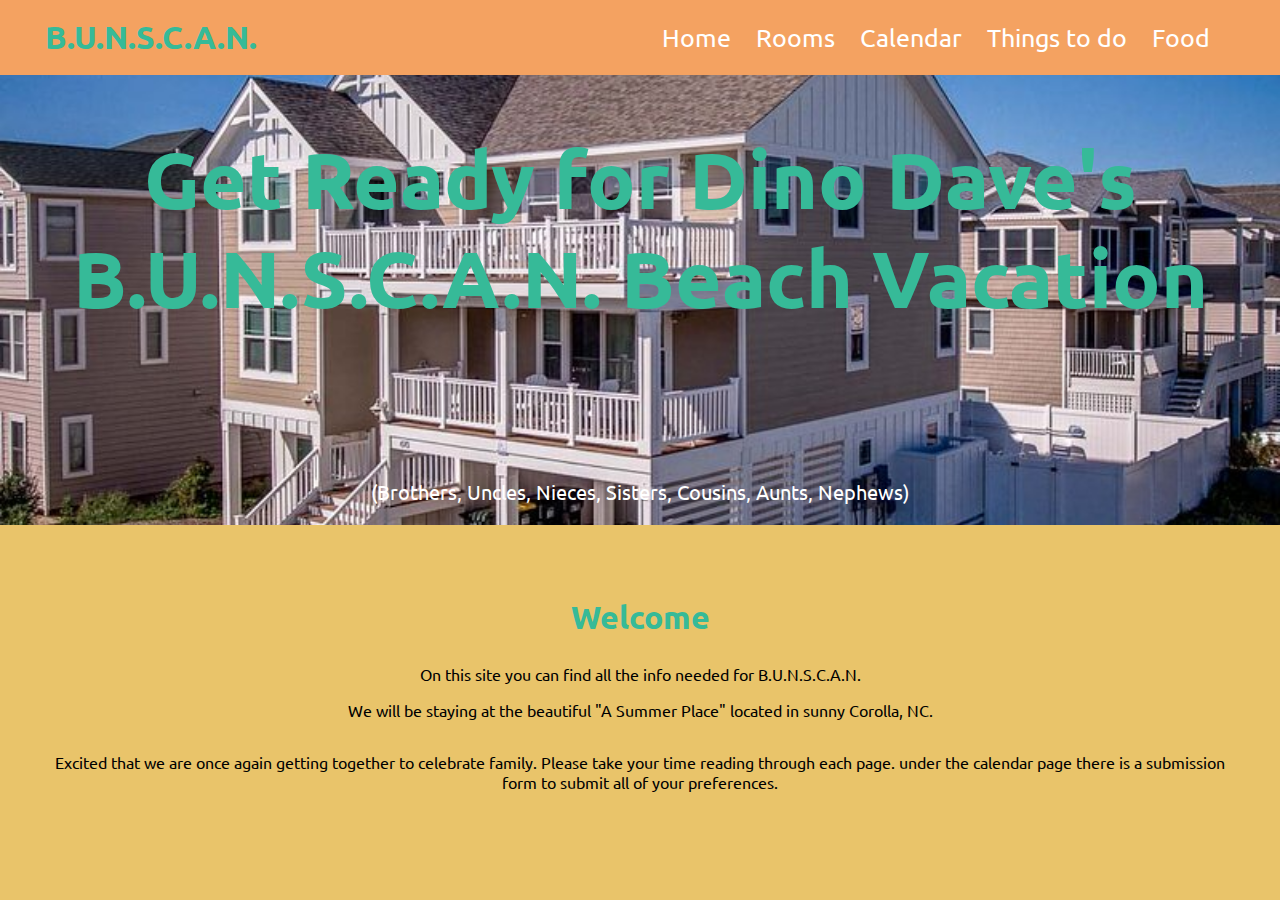
<file: index.html>
<!DOCTYPE html>
<html lang="en">
<head>
    <meta charset="UTF-8">
    <meta name="viewport" content="width=device-width, initial-scale=1.0">
    <link rel="stylesheet" href="style.css">
    <title>Beach Trip</title>
</head>
<body>
    <header class="navbar">
        <div>
            <h1>B.U.N.S.C.A.N.</h1>
        </div>
        <nav>
            <ul>
                <li><a href="#">Home</a></li>
                <li><a href="rooms.html">Rooms</a></li>
                <li><a href="calendar.html">Calendar</a></li>
                <li><a href="activities.html">Things to do</a></li>
                <li><a href="food.html">Food</a></li>
            </ul>
        </nav>
    </header>

    <section class="main">
        <h1>Get Ready for Dino Dave's B.U.N.S.C.A.N. Beach Vacation</h1>
        <p>(Brothers, Uncles, Nieces, Sisters, Cousins, Aunts, Nephews)</p>
    </section>

    <section class="welcome">
        <div>
            <h2>Welcome</h2>
            <p>On this site you can find all the info needed for B.U.N.S.C.A.N.</p>
            <p>We will be staying at the beautiful "A Summer Place" located in sunny Corolla, NC.</p>
        </div>
        <div>
            <p>Excited that we are once again getting together to celebrate family. Please take your time reading through each page. under the calendar page there is a submission form to submit all of your preferences.</p>
        </div>
    </section>
    
    <script src="script.js"></script>
</body>
</html>
</file>
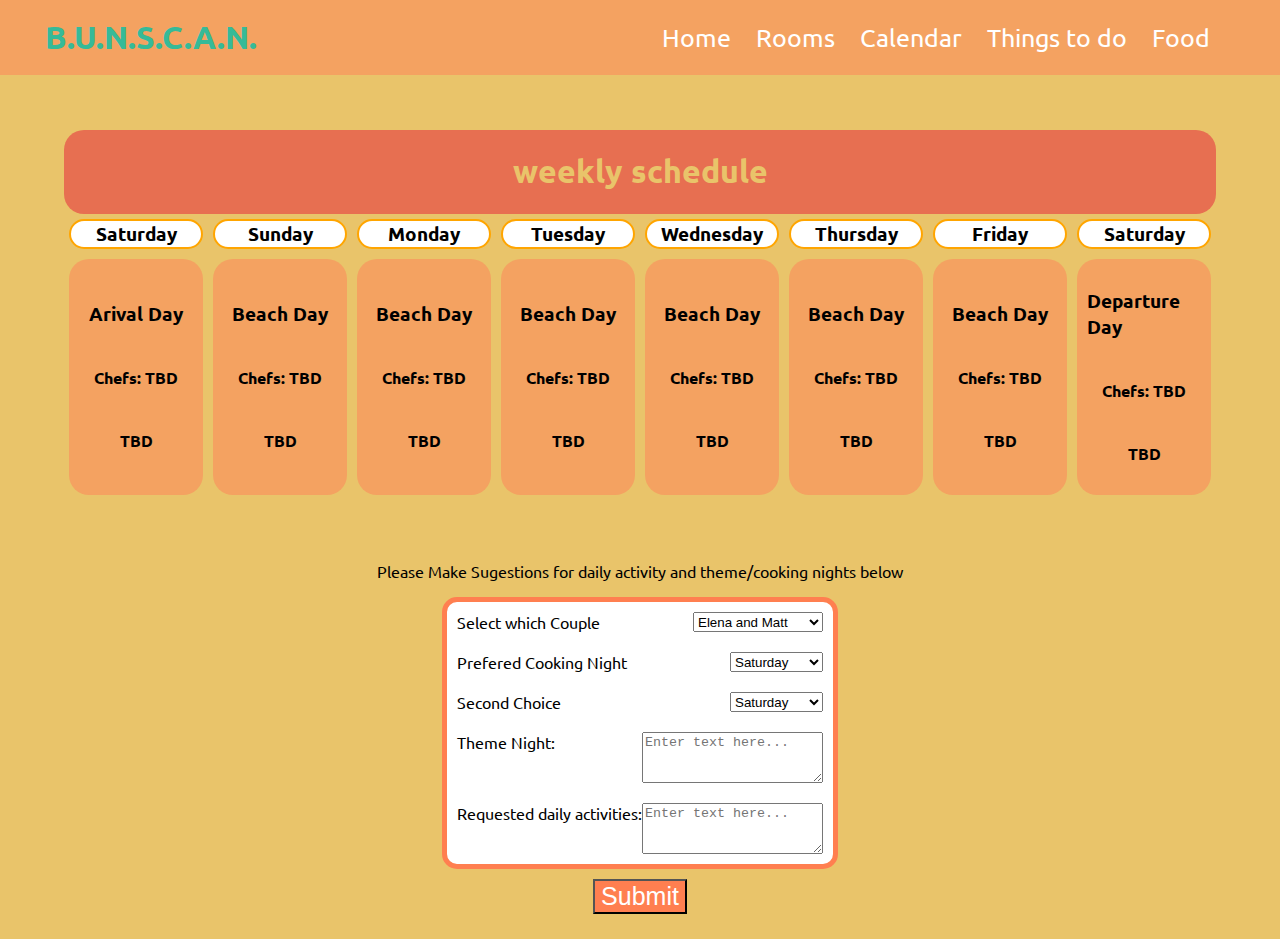
<file: calendar.html>
<!DOCTYPE html>
<html lang="en">
<head>
    <meta charset="UTF-8">
    <meta name="viewport" content="width=device-width, initial-scale=1.0">
    <link rel="stylesheet" href="style.css">
    <title>Beach Trip</title>
</head>
<body>
    <header class="navbar">
        <div>
            <h1>B.U.N.S.C.A.N.</h1>
        </div>
        <nav>
            <ul>
                <li><a href="index.html">Home</a></li>
                <li><a href="rooms.html">Rooms</a></li>
                <li><a href="#">Calendar</a></li>
                <li><a href="activities.html">Things to do</a></li>
                <li><a href="food.html">Food</a></li>
            </ul>
        </nav>
    </header>

    <div class="calendarmain">
        <div class="grid-container">
            <div class="heading">
                <h1>weekly schedule</h1>
            </div>
            <div class="day day-sat">
                <h3>Saturday</h3>
            </div>
            <div class="schedule sat">
                <div class="type">
                    <h3>Arival Day</h3>
                </div>
                <div class="cooks">
                    <h4>Chefs: TBD</h4>
                </div>
                <div class="theme">
                    <h4>TBD</h4>
                </div>
            </div>
            <div class="day">
                <h3>Sunday</h3>
            </div>
            <div class="schedule sun">
                <div class="type">
                    <h3>Beach Day</h3>
                </div>
                <div class="cooks">
                    <h4>Chefs: TBD</h4>
                </div>
                <div class="theme">
                    <h4>TBD</h4>
                </div>
            </div>
            <div class="day">
                <h3>Monday</h3>
            </div>
            <div class="schedule mon">
                <div class="type">
                    <h3>Beach Day</h3>
                </div>
                <div class="cooks">
                    <h4>Chefs: TBD</h4>
                </div>
                <div class="theme">
                    <h4>TBD</h4>
                </div>
            </div>
            <div class="day">
                <h3>Tuesday</h3>
            </div>
            <div class="schedule tues">
                <div class="type">
                    <h3>Beach Day</h3>
                </div>
                <div class="cooks">
                    <h4>Chefs: TBD</h4>
                </div>
                <div class="theme">
                    <h4>TBD</h4>
                </div>
            </div>
            <div class="day">
                <h3>Wednesday</h3>
            </div>
            <div class="schedule weds">
                <div class="type">
                    <h3>Beach Day</h3>
                </div>
                <div class="cooks">
                    <h4>Chefs: TBD</h4>
                </div>
                <div class="theme">
                    <h4>TBD</h4>
                </div>
            </div>
            <div class="day">
                <h3>Thursday</h3>
            </div>
            <div class="schedule thurs">
                <div class="type">
                    <h3>Beach Day</h3>
                </div>
                
                <div class="cooks">
                    <h4>Chefs: TBD</h4>
                </div>
                <div class="theme">
                    <h4>TBD</h4>
                </div>
            </div>
            <div class="day">
                <h3>Friday</h3>
            </div>
            <div class="schedule fri">
                <div class="type">
                    <h3>Beach Day</h3>
                </div>
                <div class="cooks">
                    <h4>Chefs: TBD</h4>
                </div>
                <div class="theme">
                    <h4>TBD</h4>
                </div>
            </div>
            <div class="day">
                <h3>Saturday</h3>
            </div>
            <div class="schedule sat2">
                <div class="type">
                    <h3>Departure Day</h3>
                </div>
                <div class="cooks">
                    <h4>Chefs: TBD</h4>
                </div>
                <div class="theme">
                    <h4>TBD</h4>
                </div>
            </div>
        </div>
    </div>

    <form class="form" netlify>
        <p>Please Make Sugestions for daily activity and theme/cooking nights below</p>
        <div class="submission-form">
            <div class="couple forms">
                <label for="Couple">Select which Couple</label>
                <select name="couples" id="couple">
                    <option value="Matt and Elana">Elena and Matt</option>
                    <option value="Lauren and Greg">Lauren and Greg</option>
                    <option value="Michele and Paul">Michele and Paul</option>
                    <option value="Abby and Rob">Abby and Rob</option>
                    <option value="Nanette and Dave">Nanette and Dave</option>
                    <option value="DJ and Momo">Momo and DJ</option>
                </select>
            </div>
            <div class="pre-night forms">
                <label for="Cooking">Prefered Cooking Night</label>
                <select name="cookingnight" id="cnight">
                    <option value="Saturday">Saturday</option>
                    <option value="Sunday">Sunday</option>
                    <option value="Monday">Monday</option>
                    <option value="Tuesday">Tuesday</option>
                    <option value="Wednesday">Wednesday</option>
                    <option value="Thursday">Thursday</option>
                    <option value="Friday">Friday</option>
                </select>
            </div>
            <div class="sec-night forms">
                <label for="Cooking">Second Choice</label>
                <select name="cookingnight" id="cnight">
                    <option value="Saturday">Saturday</option>
                    <option value="Sunday">Sunday</option>
                    <option value="Monday">Monday</option>
                    <option value="Tuesday">Tuesday</option>
                    <option value="Wednesday">Wednesday</option>
                    <option value="Thursday">Thursday</option>
                    <option value="Friday">Friday</option>
                </select>
            </div>
            <div class="themechoice forms">
                <label for="theme">Theme Night:</label>
                <textarea name="theme-night" id="theme-night" rows="3" cols="20" placeholder="Enter text here..."></textarea>
            </div>
            <div class="activity forms">
                <label for="activity">Requested daily activities:</label>
                <textarea name="theme-night" id="theme-night" rows="3" cols="20" placeholder="Enter text here..."></textarea>
            </div>
        </div>
        <input type="submit" class="btn" name="" id="">
    </form>

   
    
    <script src="script.js"></script>
</body>
</html>
</file>
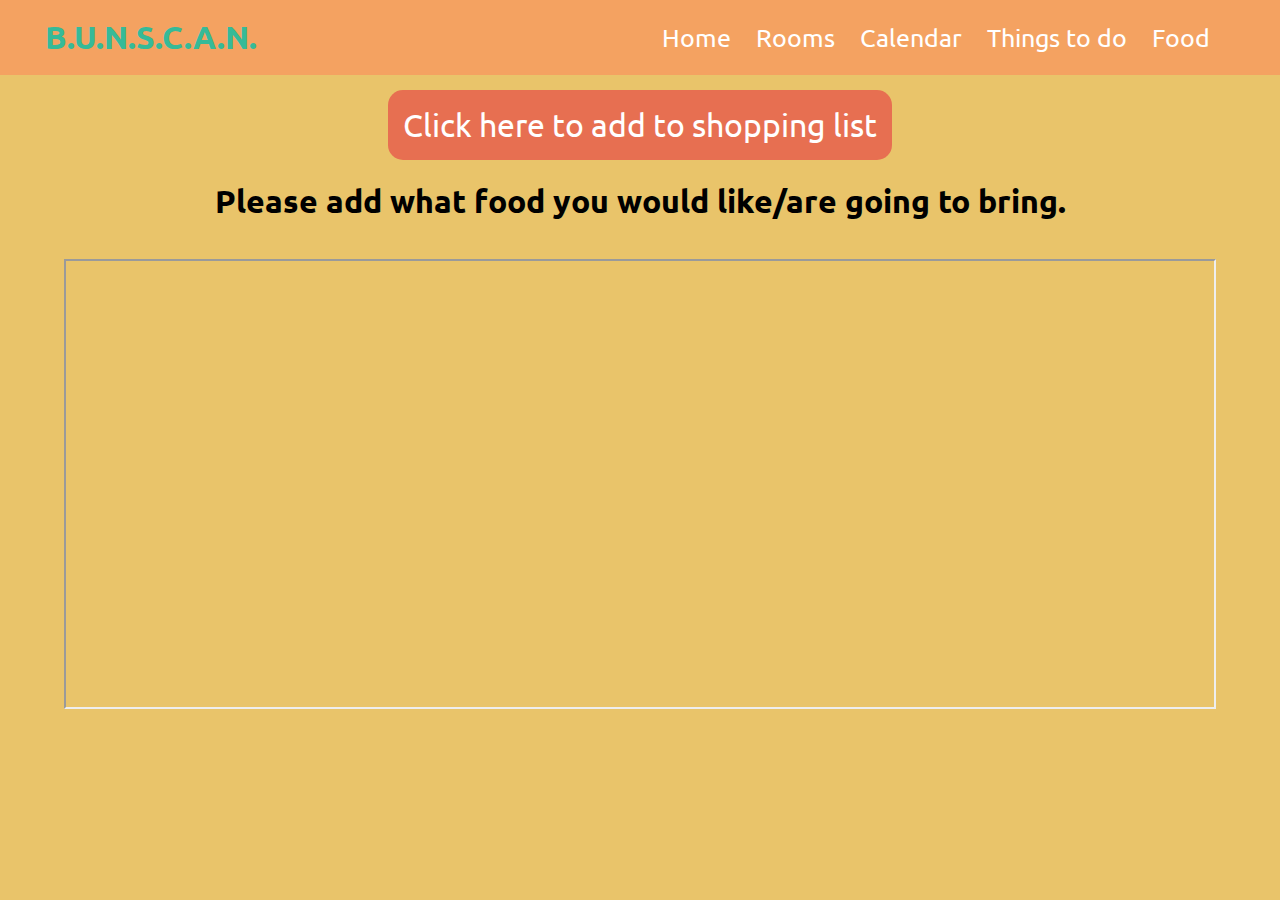
<file: food.html>
<!DOCTYPE html>
<html lang="en">
<head>
    <meta charset="UTF-8">
    <meta name="viewport" content="width=device-width, initial-scale=1.0">
    <link rel="stylesheet" href="style.css">
    <title>Beach Trip</title>
</head>
<body>
    <header class="navbar">
        <div>
            <h1>B.U.N.S.C.A.N.</h1>
        </div>
        <nav>
            <ul>
                <li><a href="index.html">Home</a></li>
                <li><a href="rooms.html">Rooms</a></li>
                <li><a href="calendar.html">Calendar</a></li>
                <li><a href="activities.html">Things to do</a></li>
                <li><a href="#">Food</a></li>
            </ul>
        </nav>
    </header>

    <div class="link">
        <a href="https://docs.google.com/spreadsheets/d/1Zzp1oa1NaWQqgCEVVctREfpjEyR-rMDEnEjpb66nYAk/edit?usp=sharing">Click here to add to shopping list</a>
        <h1>Please add what food you would like/are going to bring.</h1>
    </div>

    <div class="food">
        <iframe src="https://docs.google.com/spreadsheets/d/e/2PACX-1vQEWNJKnE8x0miEAN_RkqU0I9bp_FK09CBGsK5enCS-8i8u1ZVHkjQFEPNS7MMK9JYNKPuLSf1XRE15/pubhtml?widget=true&amp;headers=false" class="menu"></iframe>
    </div>
    
    
    <script src="script.js"></script>
</body>
</html>
</file>
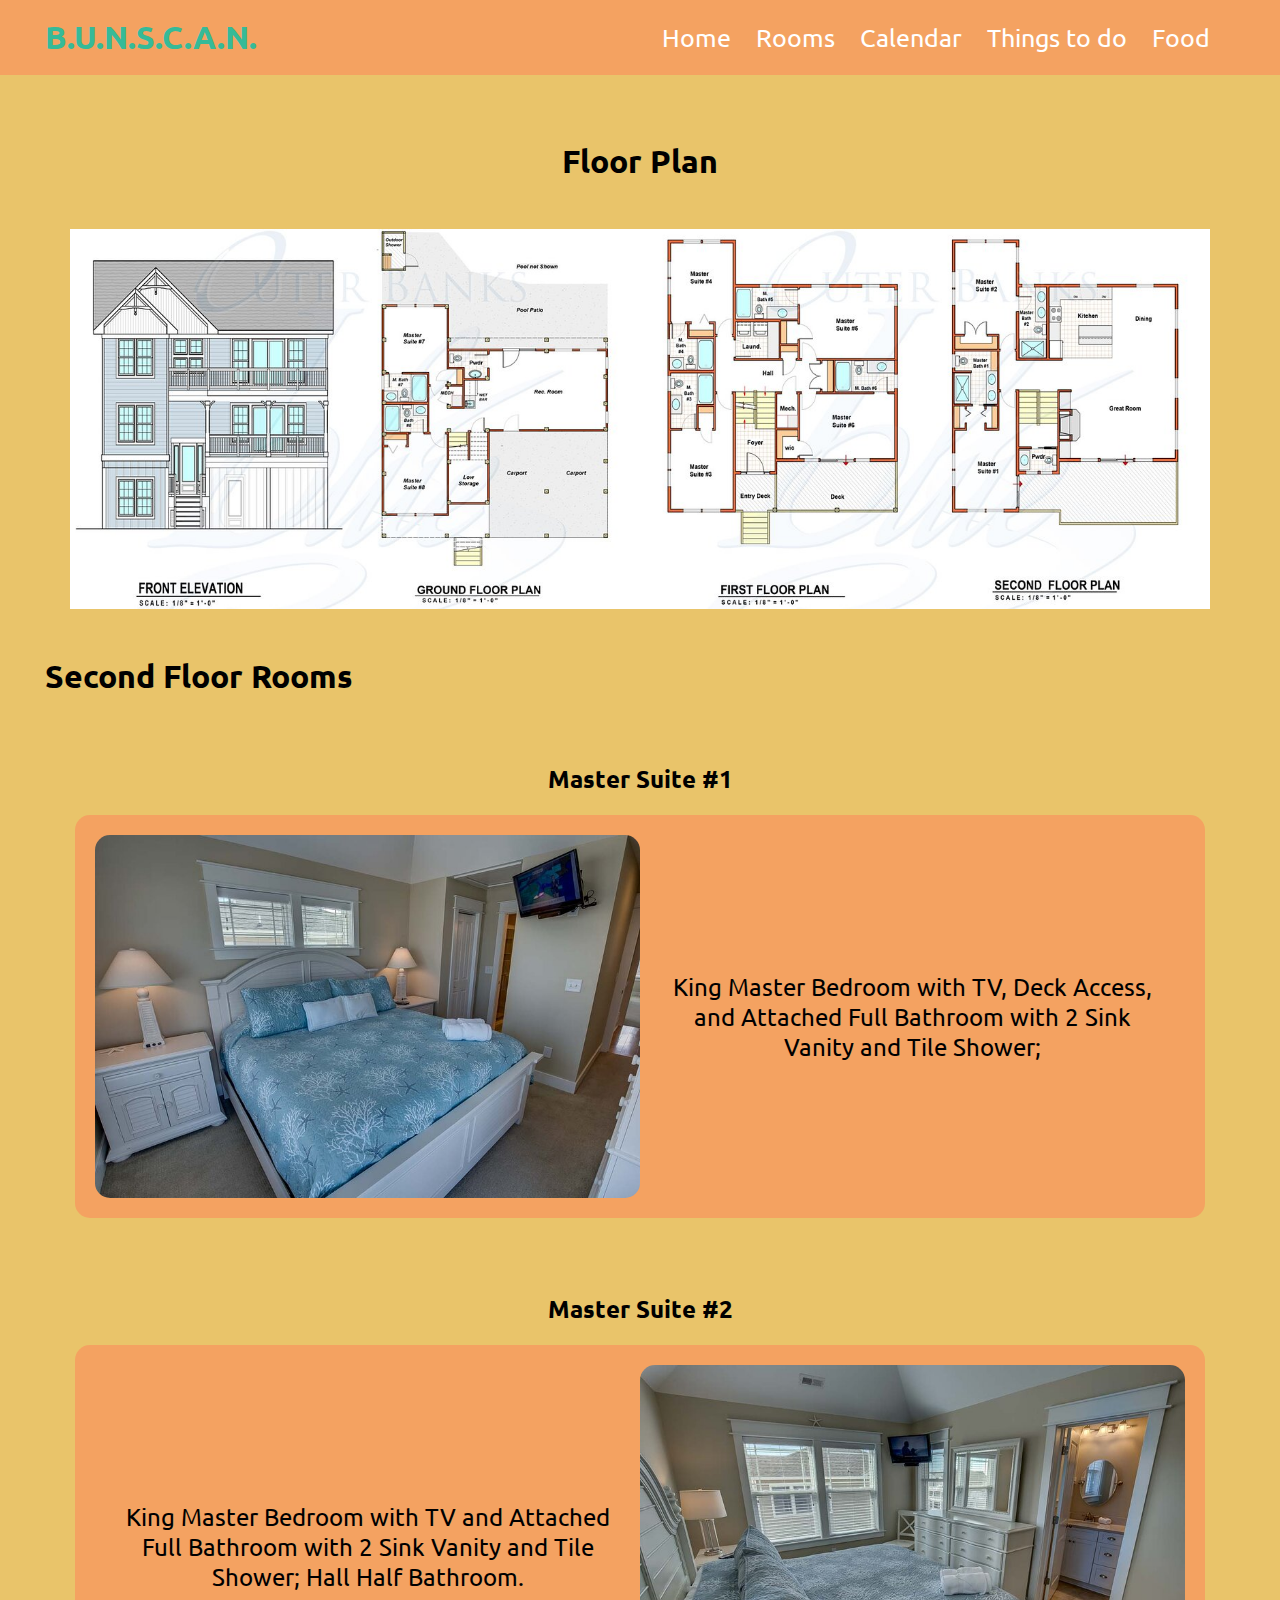
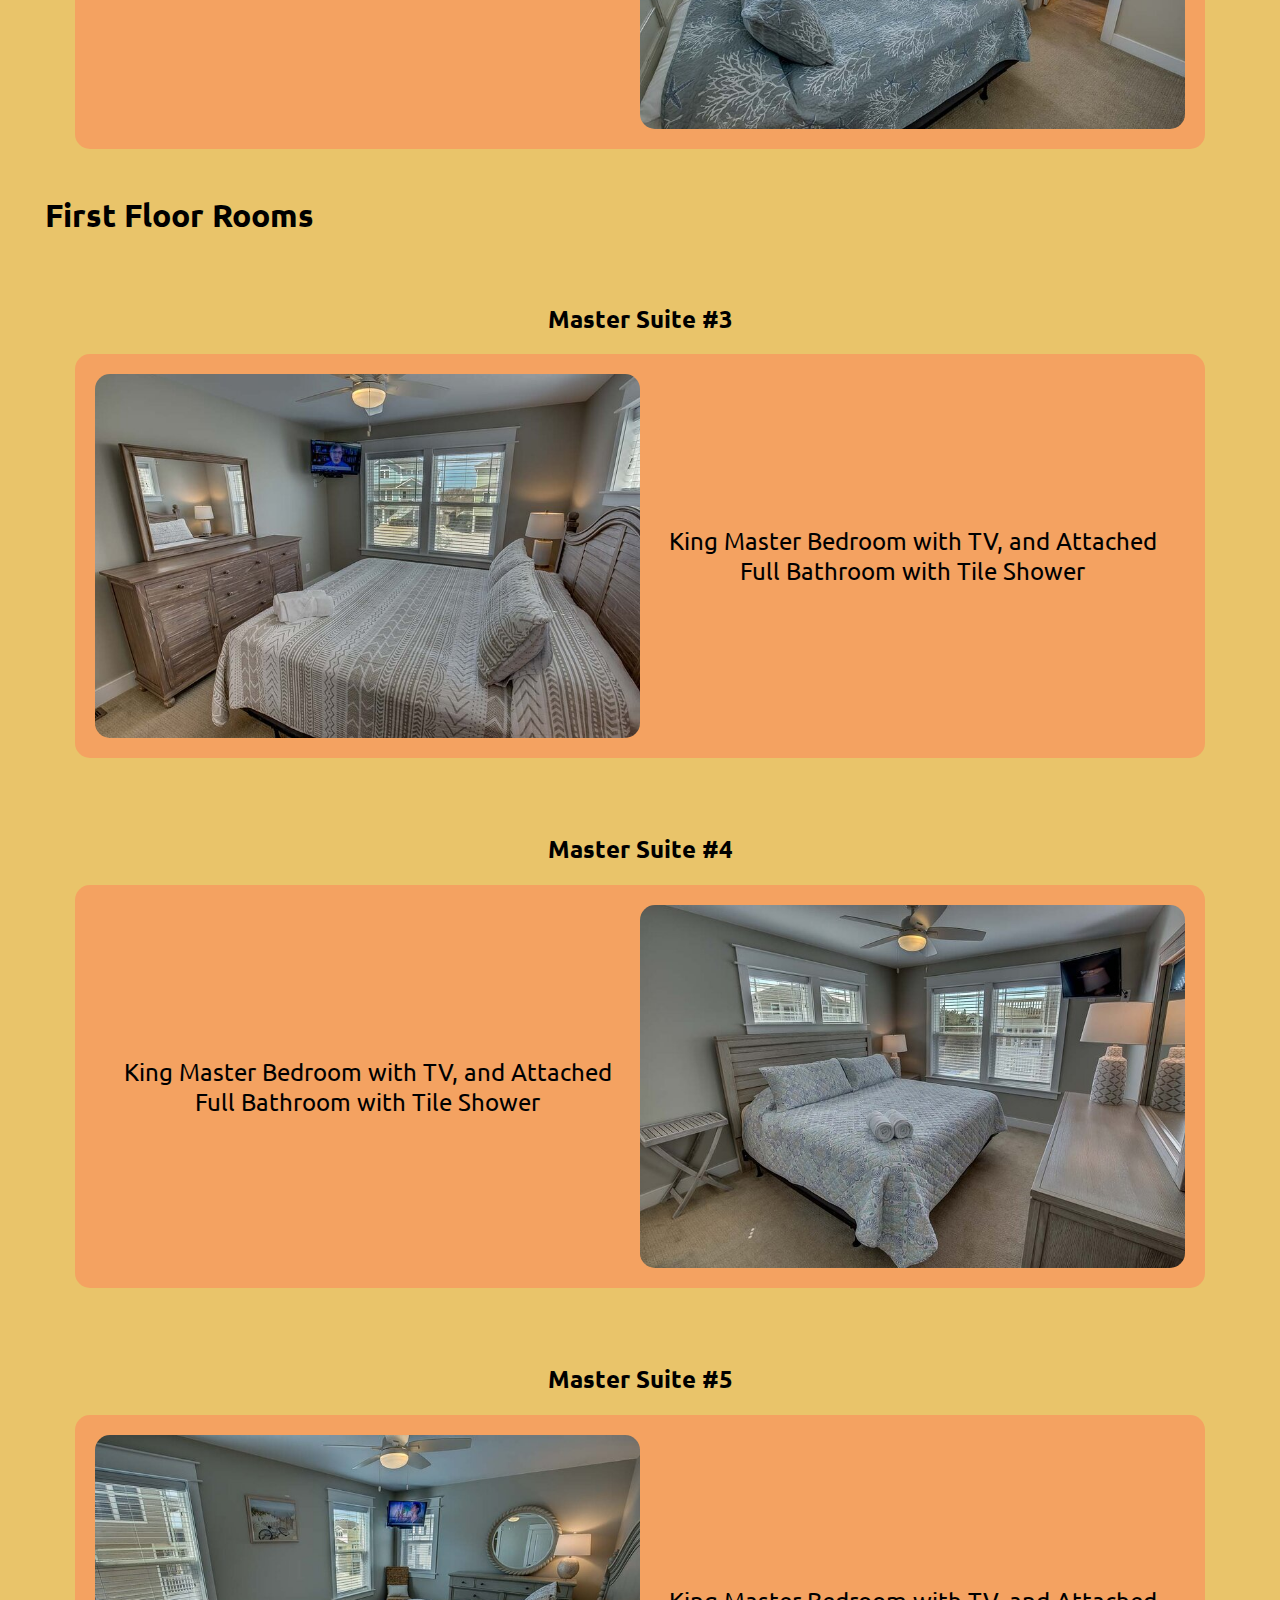
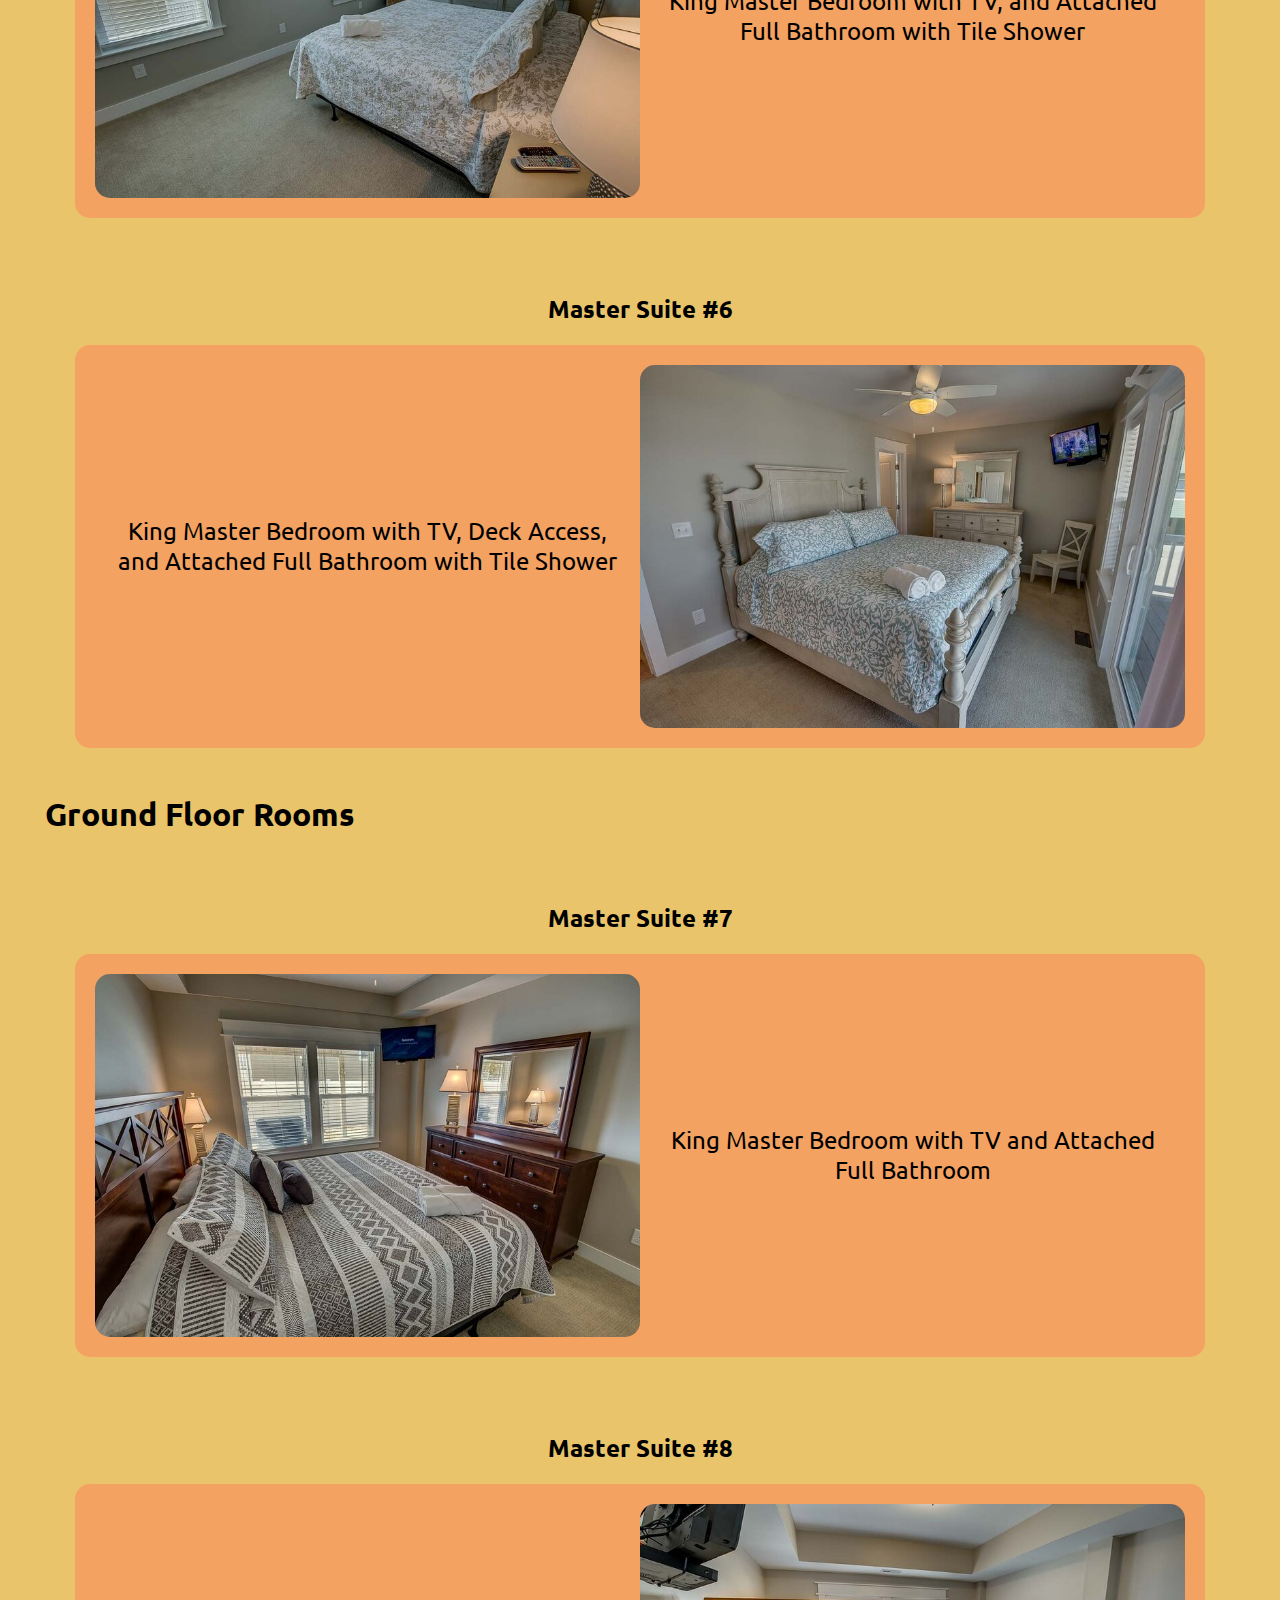
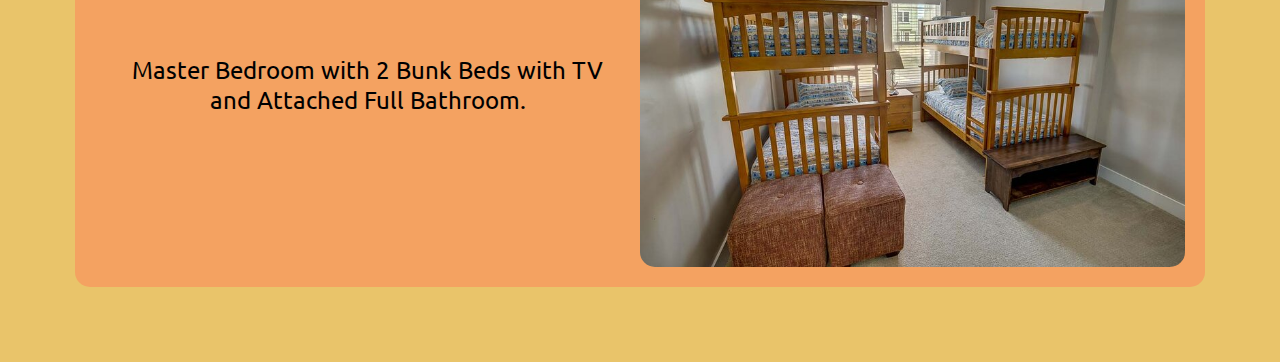
<file: rooms.html>
<!DOCTYPE html>
<html lang="en">
<head>
    <meta charset="UTF-8">
    <meta name="viewport" content="width=device-width, initial-scale=1.0">
    <link rel="stylesheet" href="style.css">
    <title>Beach Trip</title>
</head>
<body>
    <header class="navbar">
        <div>
            <h1>B.U.N.S.C.A.N.</h1>
        </div>
        <nav>
            <ul>
                <li><a href="index.html">Home</a></li>
                <li><a href="#">Rooms</a></li>
                <li><a href="calendar.html">Calendar</a></li>
                <li><a href="activities.html">Things to do</a></li>
                <li><a href="food.html">Food</a></li>
            </ul>
        </nav>
    </header>

    <div class="bodyrooms">
        <div class="roomsmain">
            <h1>Floor Plan</h1>
            <div class="fpp">
                <img src="images/80.jpg" alt="">
                <img src="images/86.jpg" alt="">
            </div>
        </div>

        <div class="topfloor">
            <h1>Second Floor Rooms</h1>
            <div class="sfp">
                <h2>Master Suite #1</h2>
                <div class="description1">
                    <img src="images/b5.jpg" alt="">
                    <p>King Master Bedroom with TV, Deck Access, and Attached Full Bathroom with 2 Sink Vanity and Tile Shower;</p>
                    
                </div>
            </div>
            <div class="sfp">
                <h2>Master Suite #2</h2>
                <div class="description1">
                    <p>King Master Bedroom with TV and Attached Full Bathroom with 2 Sink Vanity and Tile Shower; Hall Half Bathroom.</p>
                    <img src="images/c5.jpg" alt="">
                </div>
            </div>
        </div>

        <div class="topfloor">
            <h1>First Floor Rooms</h1>
            <div class="sfp">
                <h2>Master Suite #3</h2>
                <div class="description1">
                    <img src="images/c1.jpg" alt="">
                    <p>King Master Bedroom with TV, and Attached Full Bathroom with Tile Shower</p>
                </div>
            </div>
            <div class="sfp">
                <h2>Master Suite #4</h2>
                <div class="description1">
                    <p>King Master Bedroom with TV, and Attached Full Bathroom with Tile Shower</p>
                    <img src="images/b9.jpg" alt="">
                </div>
            </div>
            <div class="sfp">
                <h2>Master Suite #5</h2>
                <div class="description1">
                    <img src="images/ae.jpg" alt="">
                    <p>King Master Bedroom with TV, and Attached Full Bathroom with Tile Shower</p>
                </div>
            </div>
            <div class="sfp">
                <h2>Master Suite #6</h2>
                <div class="description1">
                    <p> King Master Bedroom with TV, Deck Access, and Attached Full Bathroom with Tile Shower</p>
                    <img src="images/bb.jpg" alt="">
                </div>
            </div>
        </div>

        <div class="topfloor">
            <h1>Ground Floor Rooms</h1>
            <div class="sfp">
                <h2>Master Suite #7</h2>
                <div class="description1">
                    <img src="images/db.jpg" alt="">
                    <p>King Master Bedroom with TV and Attached Full Bathroom</p>
                </div>
            </div>
            <div class="sfp">
                <h2>Master Suite #8</h2>
                <div class="description1">
                    <p>Master Bedroom with 2 Bunk Beds with TV and Attached Full Bathroom.</p>
                    <img src="images/d4.jpg" alt="">
                </div>
            </div>
        </div>
    </div>

    
    <script src="script.js"></script>
</body>
</html>
</file>
<file: style.css>
@import url('https://fonts.googleapis.com/css2?family=Ubuntu:ital,wght@0,300;0,400;0,500;0,700;1,300;1,400;1,500;1,700&display=swap');

* {
  box-sizing: border-box;
}

:root {
  --primary-color: #36ba98;
  --secondary-color: #e9c46a;
  --third: #f4a261;
  --forth: #e76f51;
}

body {
  background-color: var(--secondary-color);
  font-family: 'Ubuntu', sans-serif;
  min-height: 100vh;
  margin: auto;
}

.navbar {
  display: flex;
  align-items: center;
  justify-items: center;
  justify-content: space-between;
  background-color: var(--third);
  width: 100%;
  padding: 0 45px;
  height: 75px;
  margin-bottom: 0px;
  color: var(--primary-color);
  font-family: 'Ubuntu', sans-serif;
}

nav ul {
  display: flex;
  list-style-type: none;
}

nav ul li {
  margin-right: 25px;
  text-align: center;
}

nav ul li a {
  text-decoration: none;
  font-size: 25px;
  color: #fff;
}

nav ul li a:hover {
  color: var(--primary-color);
  text-decoration: underline;
}

nav ul li:focus {
  transform: scale(0.5);
}

.main {
  background: url(./images/d3.jpg) center center/cover;
  height: 50vh;
  width: 100%;
  display: flex;
  flex-direction: column;
  align-items: center;
  justify-content: center;
  color: var(--primary-color);
  text-align: center;
}

.main h1 {
  margin-bottom: -10px;
  font-size: 5rem;
  width: 100%;
  height: inherit;
}

.main p {
  font-size: 20px;
  margin-top: 5px;
  color: #fff;
}

.welcome {
  width: 100%;
  padding: 45px;
  display: flex;
  flex-direction: column;
  align-items: center;
  justify-content: center;
  text-align: center;
}

.welcome h2 {
  font-size: 2rem;
  color: var(--primary-color);
}
.bodyrooms {
  padding: 45px;
}

.roomsmain {
  align-items: center;
  display: flex;
  flex-direction: column;
}

.fpp {
  padding: 25px;
  display: flex;
  width: 100%;
  align-items: center;
  justify-content: center;
}

.fpp img {
  width: 50%;
}

.topfloor {
  width: 100%;
}

.description1 {
  display: flex;
  align-items: center;
  justify-content: center;
  background-color: var(--third);
  padding: 20px;
  border-radius: 15px;
}

.description1 img {
  width: 50%;
  border-radius: 15px;
}

.description1 p {
  text-align: center;
  padding: 20px;
  width: 50%;
  font-size: 1.5rem;
}

.sfp {
  padding: 25px;
  display: flex;
  flex-direction: column;
  text-align: center;
  margin: 5px;
}

.sfp h1 {
  text-align: center;
}

.calendarmain {
  width: 90%;
  margin: 45px auto;
}

.heading {
  margin-top: 10px;
}

.grid-container {
  display: grid;
  grid-template-columns: repeat(8, 1fr);
}

.heading {
  grid-column: 1 / 9;
  grid-row: 1;
  display: flex;
  align-items: center;
  justify-content: center;
  border-radius: 20px;
  background-color: var(--forth);
  color: var(--secondary-color);
}

.day {
  grid-row: 2 / 3;
}

.day h3 {
  border: 2px orange solid;
  justify-content: center;
  display: flex;
  margin: 5px;
  border-radius: 20px;
  background-color: #fff;
}

.schedule {
  background-color: var(--third);
  grid-row: 3 / 4;
  display: flex;
  flex-direction: column;
  align-items: center;
  justify-content: center;
  padding: 10px;
  border-radius: 5px;
  margin: 5px;
  border-radius: 20px;
}

.form {
  margin: auto;
  display: flex;
  flex-direction: column;
  align-items: center;
  justify-content: center;
  width: 100%;
  text-align: center;
  margin-bottom: 25px;
}

.submission-form {
  display: flex;
  flex-direction: column;
  background-color: #fff;
  border-radius: 15px;
  border: 5px coral solid;
}

.forms {
  display: flex;
  justify-content: space-between;
  margin: 10px;
}

.btn {
  margin-top: 10px;
  font-size: 25px;
  background-color: coral;
  color: #fff;
}

.activities-main {
  width: 90%;
  margin: auto;
}

.trip,
.res {
  display: none;
}

.title {
  width: 50%;
  display: flex;
  flex-direction: column;
  align-items: center;
  justify-content: center;
}

.title img {
  max-width: 50%;
}

.title h4 {
  font-size: 2rem;
  font-family: inherit;
}

.trip-info,
.res-info {
  width: 50%;
  display: flex;
  align-items: center;
  justify-content: center;
}

i:hover {
  cursor: pointer;
}

.trip.show,
.res.show {
  display: flex;
  border: 1px solid black;
  margin-bottom: 10px;
  justify-content: space-between;
  padding: 20px;
}

.title h4 a {
  text-decoration: none;
  color: #36ba98;
}

.food {
  margin: auto;
  width: 90%;
  height: 90%;
}
.menu {
  min-height: 50vh;
  width: 100%;
}

.link {
  display: flex;
  flex-direction: column;
  margin: 15px auto;
  justify-content: center;
  align-items: center;
}

.link a {
  font-size: 2rem;
  text-decoration: none;
  border: var(--primary-color);
  background-color: var(--forth);
  padding: 15px;
  border-radius: 15px;
  color: #fff;
}

@media (max-width: 430px) {
  .description1,
  .fpp {
    flex-direction: column;
  }
  .description1 img {
    width: 100%;
  }
  .description1 p {
    padding: 0;
    width: 100%;
  }
  .topfloor h1 {
    text-align: center;
  }
  .fpp img {
    width: 100%;
  }
  nav ul li a {
    padding: 0;
    font-size: 15px;
  }
  .navbar {
    padding: 0px;
    flex-direction: column;
    height: 80px;
  }
  .navbar h1 {
    font-size: 15px;
    margin-bottom: -5px;
  }
  .bodyrooms {
    padding: 0px;
  }
  .main h1 {
    font-size: 55px;
  }
  .calendarmain {
    width: 90%;
    margin: auto;
  }
  .grid-container {
    display: flex;
    flex-direction: column;
    max-width: 90vw;
  }
  .trip.show,
  .res.show {
    flex-direction: column;
    align-items: center;
    justify-content: center;
    width: 100%;
  }
  .title {
    width: 100%;
    padding: 0px;
  }
  .title img {
    max-width: 100%;
  }
  .title h4 {
    text-align: center;
  }
  .trip-info,
  .res-info {
    width: 100%;
    text-align: center;
  }
}
</file>
